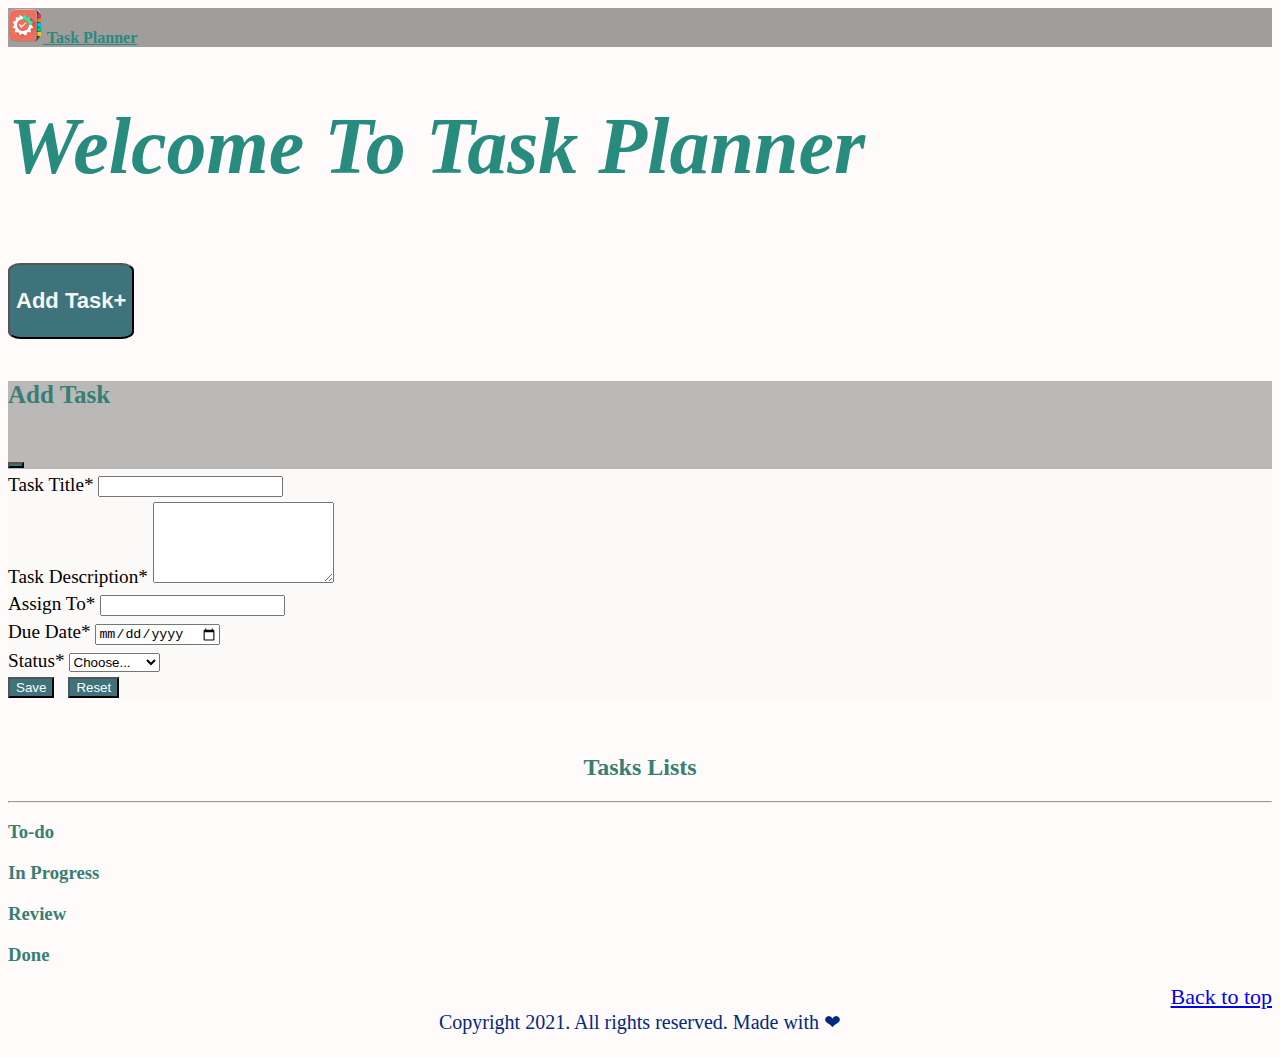
<file: index.html>
<!doctype html>
<html lang="en">
  <head>
        <!-- Required meta tags -->
        <meta charset="utf-8">
        <meta name="viewport" content="width=device-width, initial-scale=1">
        <!-- Bootstrap CSS -->
        <link href="https://cdn.jsdelivr.net/npm/bootstrap@5.0.2/dist/css/bootstrap.min.css" rel="stylesheet" integrity="sha384-EVSTQN3/azprG1Anm3QDgpJLIm9Nao0Yz1ztcQTwFspd3yD65VohhpuuCOmLASjC" crossorigin="anonymous">
        <!--  Bootstrap5 for  module-->
        <script type="module">
        import { Toast } from 'bootstrap.esm.min.js'
      
        Array.from(document.querySelectorAll('.toast'))
          .forEach(toastNode => new Toast(toastNode))
      </script>
      <script src = "./javaScript/taskManager.js" defer></script>
      <script src="./javaScript/index.js" defer></script>
    <!-- css style sheet -->
    <link rel="stylesheet" href="./css/style.css">
    <title>Task Planner</title>
  </head>
  <body>
      <!-- NavBar for logo Start -->
      <nav class="navbar navbar-light bg-light">
        <div class="container-fluid">
          <a class="navbar-brand" href="#">
            <img src="./images/logo.png" alt="" width="35" height="35" class="d-inline-block align-text-top">
              Task Planner
          </a>
        </div>
      </nav>
      <!-- NavBar for logo End -->
      <main>
            <!-- Heading of the page start -->
            <header class="container text-center">
                <h1><em>Welcome To Task Planner</em></h1>
            </header>
            <!-- Heading of the page end -->
            <!-- Adding a Add Task Button  and form in it-->
            <br>
            <section class="container mtb-10">
                <!-- Button trigger modal -->
                <!-- <label class="addTaskButtonlabel" for="addTaskButton">Add Task &emsp;</label> -->
                <button id="addTaskButton" type="button" class="btn btn-primary" data-bs-toggle="modal" data-bs-target="#staticBackdrop">
                    <h3 id="modalAddTaskButton">Add Task+</h3>
                </button>
                <!-- Modal -->
                <div class="modal fade" id="staticBackdrop" data-bs-backdrop="static" data-bs-keyboard="false" tabindex="-1" aria-labelledby="staticBackdropLabel" aria-hidden="true">
                    <div class="modal-dialog">
                    <div class="modal-content">
                        <div class="modal-header">
                        <h5 class="modal-title" id="staticBackdropLabel">Add Task</h5>
                        <button type="button" class="btn-close" data-bs-dismiss="modal" aria-label="Close" ></button>
                        </div>
                        <div class="modal-body">
                        <!-- Form Start -->
                        <form id="addTaskForm">
                            <input type="hidden" id="taskid" value="-1" />
                            <!-- Tasktitle -->
                            <div class="form-group title">
                                <label for="taskTitle">Task Title* </label><span id="errMsgTitle"> </span>
                                <input type="text" class="form-control" id="taskTitle" required>
                            </div>
                            <!-- Task Description -->
                            <div class="form-group details">
                                <label for="taskDetails">Task Description* </label><span id="errMsgDetails"> </span>
                                <textarea class="form-control" id="taskDetails" rows="5" required></textarea>
                            </div>
                            <!-- Assign To -->
                            <div class="form-group assignto">
                                <label for="taskAssign">Assign To* </label><span id="errMsgAssign"> </span>
                                <input type="text" class="form-control" id="taskAssign" required>
                            </div>
                            <!-- Due Date calender-->
                            <div class="form-group duedate">  
                                <label for="taskDueDate">Due Date* </label><span id="errMsgDueDate"> </span>
                                <input class="form-control" id="taskDueDate" name="date" placeholder="DD/MM/YYY" type="date" onfocus= "this.min=new Date(new Date().getTime() - new Date().getTimezoneOffset() * 60000).toISOString().split('T')[0]" required/>
                            </div>
                            <!-- Status dropdown-->
                            <div class="form-group">
                                <label for="taskStatus">Status*</label><span id="errMsgStatus"> </span>
                                <select id="taskStatus" class="form-control" required>
                                    <option value="" selected>Choose...</option>
                                    <option value="ToDo">To Do</option>
                                    <option value="InProgress">In Progress</option>
                                    <option value="Review">Review</option>
                                    <option value="Done">Done</option>
                                </select>
                            </div>
                            <!-- Save Button -->
                            <div class="form-group text-center submitButton mt-3">
                                <button type="button" id="btnSave" class="btn mt-8">Save</button>
                                <input type="reset" value="Reset" id="btnReset" class="btn reset mt-8"></button> 
                            </div>
                        </form>
                        <!-- Form End -->
                        </div>
                        <!-- <div class="modal-footer">
                        <button type="button" name="reset" id=reset class="btn btn-secondary" data-bs-dismiss="modal">Reset</button>
                        </div> -->
                    </div>
                    </div>
                </div>  
            </section>
            <br><br>
            <!-- Button trigger modal -->
            <!-- Task Status Grid Start -->
            <section class="container tasks mtb-10" >
                <h2>Tasks Lists</h2>
                <hr>
                <!--Row Start -->
                <div class="row" id="tasks">
                    <!-- todolist Start -->
                    <div class="col ToDo">                   
                        <h3 class>To-do</h3>
                        <!-- Card1 
                        <div id="draggable-handle" class="card mt-2  " >                     
                             Card content 
                            <div class="card-body" >-->
                                <!-- Title
                                    <h4 class="card-title"><a>Add JavaScript</a></h4> -->
                                    <!-- Text 
                                    <div class="card-text taskDescription">
                                        <label for="cardLabelDescription">Task Description: </label>
                                        <p class="cardDescriptionValue">To do actions using JavaScript
                                       </p>
                                    </div>
                                    <div class="card-text assignto">
                                        <label for="cardLabelAssign">Assign To: </label>
                                        <p class="cardAssignedToValue"> Priya and amrutha</p>
                                    </div>
                                    <div class="card-text duedate">
                                        <label for="cardLabelDueDate">DueDate: </label>
                                        <p class="cardDueDateValue"> 12-11-2021</p>
                                    </div>
                                    <div class="card-text status">
                                        <label for="cardLabelStatus">Status: </label>
                                        <p id="ToDo"class="cardStatusValue">To Do</p>
                                    </div>-->
                                    <!-- Button 
                                    <a data-bs-toggle="modal" data-bs-target="#staticBackdrop" class="btn btn-primary">Edit</a>
                                    <a href="#" class="btn btn-primary ">Delete</a>
                            </div>                              
                        </div> -->
                        <!-- Card 2 
                        <div id="draggable-handle" class="card mt-2" > -->                  
                            <!-- Card content 
                            <div class="card-body"> -->
                                <!-- Title 
                                    <h4 class="card-title"><a>Presentation of final project</a></h4> -->
                                    <!-- Text 
                                    <div class="card-text taskDescription">
                                        <label for="cardLabelDescription">Task Description: </label>
                                        <p class="cardDescriptionValue">Presenting the website
                                       </p>
                                    </div>
                                    <div class="card-text assignto">
                                        <label for="cardLabelAssign">Assign To: </label>
                                        <p class="cardAssignedToValue"> Priya and amrutha</p>
                                    </div>
                                    <div class="card-text duedate">
                                        <label for="cardLabelDueDate">DueDate: </label>
                                        <p class="cardDueDateValue"> 14-10-2021</p>
                                    </div>
                                    <div class="card-text status">
                                        <label for="cardLabelStatus">Status: </label>
                                        <p id="ToDo" class="cardStatusValue">To Do</p>
                                    </div>-->
                                    
                                    <!-- Button -->
                                    <!-- <a data-bs-toggle="modal" data-bs-target="#staticBackdrop" class="btn btn-primary">Edit</a>
                                    <a href="#" class="btn btn-primary ">Delete</a>
                            </div>
                        </div>                     -->
                    </div>
                    <!-- Todo End -->
                    <!-- In progress Start -->
                    <div class="col InProgress">    
                        <h3>In Progress</h3>              
                        <!-- Card 
                        <div id="draggable-handle" class="card mt-2" >   -->                 
                            <!-- Card content -->
                            <!-- <div class="card-body"> -->
                                <!-- Title -->
                                    <!-- <h4 class="card-title"><a>Add CSS</a></h4> -->
                                    <!-- Text -->
                                    <!-- <div class="card-text taskDescription">
                                        <label for="cardLabelDescription">Task Description: </label>
                                        <p class="cardDescriptionValue">Adding style to the web page
                                       </p>
                                    </div>
                                    <div class="card-text assignto">
                                        <label for="cardLabelAssign">Assign To: </label>
                                        <p class="cardAssignedToValue"> Priya and amrutha</p>
                                    </div>
                                    <div class="card-text duedate">
                                        <label for="cardLabelDueDate">DueDate: </label>
                                        <p class="cardDueDateValue"> 31-08-2021</p>
                                    </div>
                                    <div class="card-text status">
                                        <label for="cardLabelStatus">Status: </label>
                                        <p id = "InProgress" class="cardStatusValue">In Progress</p>
                                    </div> -->
                                    
                                    <!-- Button -->
                                    <!-- <a data-bs-toggle="modal" data-bs-target="#staticBackdrop" class="btn btn-primary">Edit</a>
                                    <a href="#" class="btn btn-primary ">Delete</a>
                            </div>                              
                        </div>  -->
                    </div>
                    <!-- In Progress End -->
                    <!-- Review Start -->
                    <div class="col Review"> 
                        <h3>Review</h3>                 
                        <!-- Card -->
                        <!-- <div id="draggable-handle" class="card mt-2" >                   -->
                            <!-- Card content -->
                            <!-- <div class="card-body"> -->
                                <!-- Title -->
                                    <!-- <h4 class="card-title"><a>Review HTML</a></h4> -->
                                    <!-- Text -->
                                    <!-- <div class="card-text taskDescription">
                                        <label for="cardLabelDescription">Task Description: </label>
                                        <p class="cardDescriptionValue">Review by Lisa
                                       </p>
                                    </div>
                                    <div class="card-text assignto">
                                        <label for="cardLabelAssign">Assign To: </label>
                                        <p class="cardAssignedToValue">Lisa</p>
                                    </div>
                                    <div class="card-text duedate">
                                        <label for="cardLabelDueDate">DueDate: </label>
                                        <p class="cardDueDateValue">01-09-2021</p>
                                    </div>
                                    <div class="card-text status">
                                        <label for="cardLabelStatus">Status: </label>
                                        <p id ="Review" class="cardStatusValue">Review</p>
                                    </div> -->
                                    
                                    <!-- Button -->
                                    <!-- <a data-bs-toggle="modal" data-bs-target="#staticBackdrop" class="btn btn-primary">Edit</a>
                                    <a href="#" class="btn btn-primary ">Delete</a>
                            </div>                              
                        </div> -->                   
                    </div> 
                    <!-- Review End -->
                    <!-- Done Start -->
                    <div class="col Done"> 
                        <h3>Done</h3>                  
                        <!-- Card -->
                        <!-- <div id="draggable-handle" class="card mt-2" > -->
                                                
                            <!-- Card content -->
                            <!-- <div class="card-body"> -->
                                <!-- Title -->
                                    <!-- <h4 class="card-title"><a>Create Wireframe</a></h4> -->
                                    <!-- Text -->
                                    <!-- <div class="card-text taskDescription">
                                        <label for="cardLabelDescription">Task Description: </label>
                                        <p class="cardDescriptionValue">Designing a web page
                                       </p>
                                    </div>
                                    <div class="card-text assignto">
                                        <label for="cardLabelAssign">Assign To: </label>
                                        <p class="cardAssignedToValue"> Priya and amrutha</p>
                                    </div>
                                    <div class="card-text duedate">
                                        <label for="cardLabelDueDate">DueDate: </label>
                                        <p class="cardDueDateValue"> 30-08-2021</p>
                                    </div>
                                    <div class="card-text status">
                                        <label for="cardLabelStatus">Status: </label>
                                        <p id ="Done" class="cardStatusValue">Done</p>
                                    </div> -->
                                    
                                    <!-- Button -->
                                    <!-- <a data-bs-toggle="modal" data-bs-target="#staticBackdrop" class="btn btn-primary">Edit</a>
                                    <a href="#" class="btn btn-primary ">Delete</a> 
                            </div>                              
                        </div>-->                   
                    </div>
                    <!-- Done End -->
                </div>
                <!-- Row End -->
            </section>
            <!-- Task Status Grid End -->            
           <!-- Back to Top  Link -->
            <section class="container linktotop text-right">
                <a href="#top">Back to top</a>
            </section>
        </main>
        <!-- Footer Start -->
        <footer class="footer text-center">
            Copyright 2021. All rights reserved. Made with &#10084;
        </footer>
        <!-- Footer End -->


        <!-- Optional JavaScript; choose one of the two! -->

        <!-- Option 1: Bootstrap Bundle with Popper -->
        <script src="https://cdn.jsdelivr.net/npm/bootstrap@5.0.2/dist/js/bootstrap.bundle.min.js" integrity="sha384-MrcW6ZMFYlzcLA8Nl+NtUVF0sA7MsXsP1UyJoMp4YLEuNSfAP+JcXn/tWtIaxVXM" crossorigin="anonymous"></script>

        <!-- Option 2: Separate Popper and Bootstrap JS -->
     <!--
        <script src="https://cdn.jsdelivr.net/npm/@popperjs/core@2.9.2/dist/umd/popper.min.js" integrity="sha384-IQsoLXl5PILFhosVNubq5LC7Qb9DXgDA9i+tQ8Zj3iwWAwPtgFTxbJ8NT4GN1R8p" crossorigin="anonymous"></script>
        <script src="https://cdn.jsdelivr.net/npm/bootstrap@5.0.2/dist/js/bootstrap.min.js" integrity="sha384-cVKIPhGWiC2Al4u+LWgxfKTRIcfu0JTxR+EQDz/bgldoEyl4H0zUF0QKbrJ0EcQF" crossorigin="anonymous"></script>
        -->
  </body>
</html>
</file>
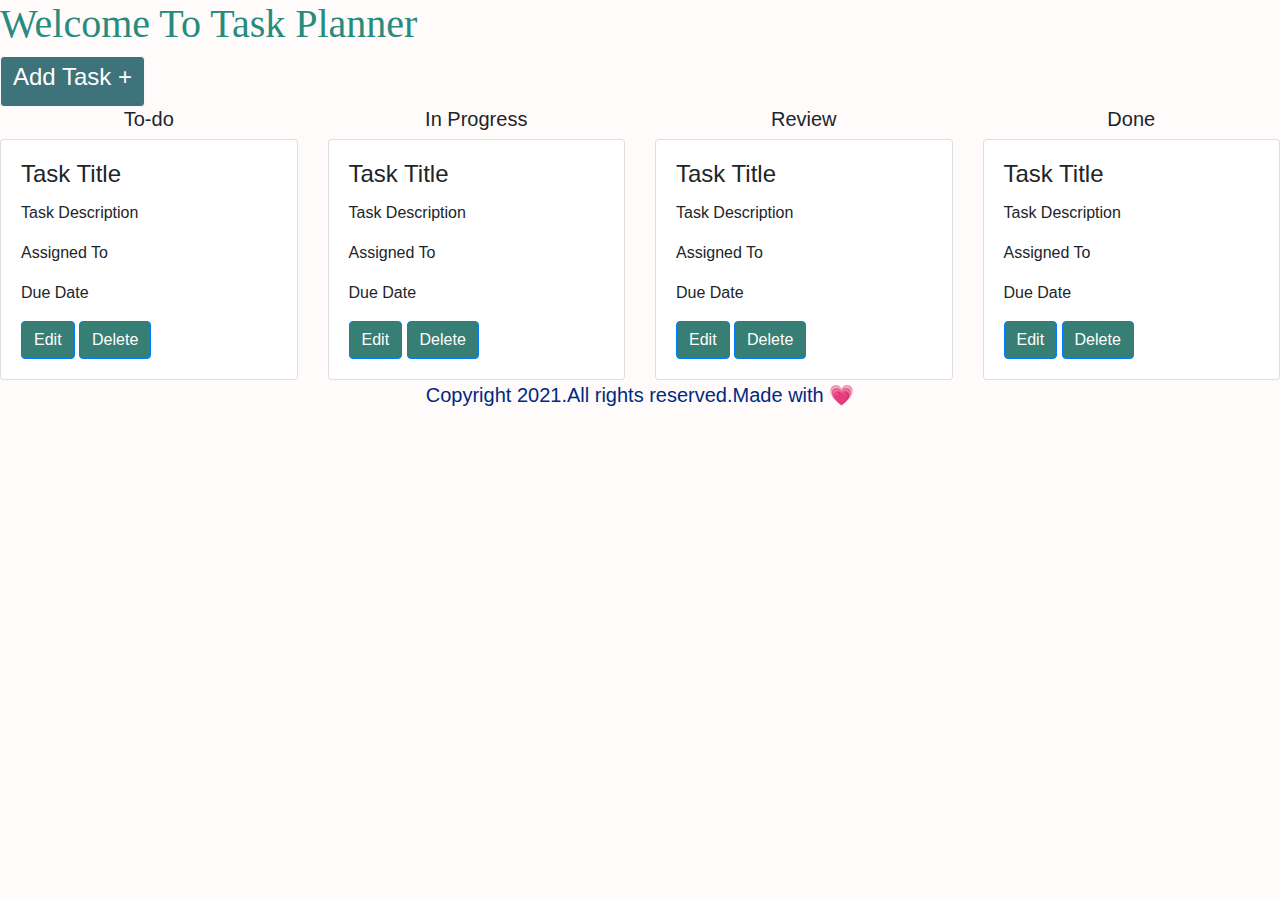
<file: home.html>
<!doctype html>
<html lang="en">
  <head>
    <!-- Required meta tags -->
    <meta charset="utf-8">
    <meta name="viewport" content="width=device-width, initial-scale=1, shrink-to-fit=no">

    <!-- Bootstrap CSS -->
    <link rel="stylesheet" href="https://stackpath.bootstrapcdn.com/bootstrap/4.3.1/css/bootstrap.min.css" integrity="sha384-ggOyR0iXCbMQv3Xipma34MD+dH/1fQ784/j6cY/iJTQUOhcWr7x9JvoRxT2MZw1T" crossorigin="anonymous">
    <!-- <link rel="stylesheet" href="https://maxcdn.bootstrapcdn.com/bootstrap/3.4.1/css/bootstrap.min.css">
    <script src="https://ajax.googleapis.com/ajax/libs/jquery/3.5.1/jquery.min.js"></script>
    <script src="https://maxcdn.bootstrapcdn.com/bootstrap/3.4.1/js/bootstrap.min.js"></script> -->
    
    <link rel="stylesheet" href="css/style.css">
    <title>Task Planner</title>
  </head>
  <body>
        <header>
            <h1>Welcome To Task Planner</h1>
        </header>   
        <!-- Adding a Add Task Button -->

        <div class="btn-group"> 
            <button type="button" class="btn btn-light"><h4><a href="addEditTask.html">Add Task +</a></h4></button>
        </div>
        <!-- Task Status Grid   -->
        <main class="tasks">
            <div class="container2">
                <div class="row labels text-center">
                    <div class="col ">
                        <h5>To-do</h5>

                    </div>
                    <div class="col">
                        <h5>In Progress</h5>
                    </div>
                    <div class="col">
                        <h5>Review</h5>
                    </div>
                    <div class="col">
                        <h5>Done</h5>
                    </div>
                </div>

                <!-- Task Card Details -->
                <div class="row cards">
                    <div class="col">                   
                        <!-- Card -->
                        <div id="draggable-handle" class="card">
                                                
                            <!-- Card content -->
                            <div class="card-body">
                                <!-- Title -->
                                    <h4 class="card-title"><a>Task Title</a></h4>
                                    <!-- Text -->
                                    <p class="card-text">Task Description</p>
                                    <p class="card-text">Assigned To</p>
                                    <p class="card-text">Due Date</p>

                                    <!-- Button -->
                                    <a href="./addEditTask.html" class="btn btn-primary">Edit</a>
                                    <a href="#" class="btn btn-primary ">Delete</a>
                            </div>                              
                        </div>                    
                    </div>

                    <div class="col">                   
                        <!-- Card -->
                        <div id="draggable-handle" class="card">
                                                
                            <!-- Card content -->
                            <div class="card-body">
                                <!-- Title -->
                                    <h4 class="card-title"><a>Task Title</a></h4>
                                    <!-- Text -->
                                    <p class="card-text">Task Description</p>
                                    <p class="card-text">Assigned To</p>
                                    <p class="card-text">Due Date</p>

                                    <!-- Button -->
                                    <a href="./addEditTask.html" class="btn btn-primary">Edit</a>
                                    <a href="#" class="btn btn-primary ">Delete</a>
                            </div>                              
                        </div>                    
                    </div>
                    <div class="col">                   
                        <!-- Card -->
                        <div id="draggable-handle" class="card">
                                                
                            <!-- Card content -->
                            <div class="card-body">
                                <!-- Title -->
                                    <h4 class="card-title"><a>Task Title</a></h4>
                                    <!-- Text -->
                                    <p class="card-text">Task Description</p>
                                    <p class="card-text">Assigned To</p>
                                    <p class="card-text">Due Date</p>

                                    <!-- Button -->
                                    <a href="./addEditTask.html" class="btn btn-primary">Edit</a>
                                    <a href="#" class="btn btn-primary ">Delete</a>
                            </div>                              
                        </div>                    
                    </div>
                    <div class="col">                   
                        <!-- Card -->
                        <div id="draggable-handle" class="card">
                                                
                            <!-- Card content -->
                            <div class="card-body">
                                <!-- Title -->
                                    <h4 class="card-title"><a>Task Title</a></h4>
                                    <!-- Text -->
                                    <p class="card-text">Task Description</p>
                                    <p class="card-text">Assigned To</p>
                                    <p class="card-text">Due Date</p>

                                    <!-- Button -->
                                    <a href="./addEditTask.html" class="btn btn-primary">Edit</a>
                                    <a href="#" class="btn btn-primary ">Delete</a>
                            </div>                              
                        </div>                    
                    </div>  
                </div>
            </div>
        </main>

        <!-- Optional JavaScript -->
        <!-- jQuery first, then Popper.js, then Bootstrap JS -->
        <!-- <script src="https://code.jquery.com/jquery-3.3.1.slim.min.js" integrity="sha384-q8i/X+965DzO0rT7abK41JStQIAqVgRVzpbzo5smXKp4YfRvH+8abtTE1Pi6jizo" crossorigin="anonymous"></script>
        <script src="https://cdnjs.cloudflare.com/ajax/libs/popper.js/1.14.7/umd/popper.min.js" integrity="sha384-UO2eT0CpHqdSJQ6hJty5KVphtPhzWj9WO1clHTMGa3JDZwrnQq4sF86dIHNDz0W1" crossorigin="anonymous"></script>
        <script src="https://stackpath.bootstrapcdn.com/bootstrap/4.3.1/js/bootstrap.min.js" integrity="sha384-JjSmVgyd0p3pXB1rRibZUAYoIIy6OrQ6VrjIEaFf/nJGzIxFDsf4x0xIM+B07jRM" crossorigin="anonymous"></script> -->
  </body>
  <footer id="closing">
        <p>Copyright 2021.All rights reserved.Made with &#128151</p>
  </footer>
</html>
</file>
<file: css/style.css>
/* Body CSS */
body{
    background-color: rgb(255, 251, 251) !important;
}
.navbar{
    background-color: rgb(161, 157, 157) !important;
}
.navbar-brand{
    font-family: Cursive, Times, serif;
    color: rgb(39, 139, 126) !important;
    font-weight: bold;
}

/* Header CSS */
header{ 
    color: rgb(39, 139, 126);
    font-size: 2.5em !important;
    font-family: Cursive, Times, serif;
    
    font-weight: bold !important;
}
/* Modal CSS */
#modalAddTaskButton{
    font-size: 22px;
    color:rgb(243, 247, 246) !important;
    font-weight: bold;
}
#addTaskButton{
    border-radius: 10%;
}
.modal-content{
    background-color: rgb(252, 249, 249);
}
.modal-header,.modal-footer{
    background-color: rgb(187, 184, 184);
}
.modal-title {
    font-size: 25px;
    font-weight: bold;
    justify-content: left;
    text-align: left; 
    font-family: Cursive, Times, serif;
    color: rgb(55, 126, 116) !important;
    }

/* Form CSS */
form{
   justify-content: center;
   align-content: center;
   
}
.form-group{
    margin-top: 5px;
}
label{
   font-size: 1.2em;
   align-content: left; 
    
}
.addtaskmain{
   background-color: rgb(184, 185, 179);
}
.details{
   overflow: auto;
}
button{
   background-color: rgb(62, 115, 124) !important;
   color:white !important
   
}
.reset{
    margin-left: 10px;;
    background-color: rgb(62, 115, 124) !important;
   color:white !important
}
button a,.card-body a{
   display: inline-block;
   color: white;
   text-align: center;
   text-decoration: none;
}
button a:hover{
   text-decoration: none; 
   color: rgb(19, 18, 18);
}

/* Task Lists CSS */
h2{
    text-align: center;
    color: rgb(55, 126, 116);
    font-weight: bold;
}
h3{
    color: rgb(55, 126, 116);
    font-weight: bold;
}
.card-body .btn{
    background-color:rgb(55, 126, 116);
}
/* #draggable-handle{
    width: 15rem;
    height:20rem;
} */

#ToDo{
    color: rgb(133, 198, 236) !important ;
    
}
#InProgress{

    color:rgb(235, 139, 13) !important;

}
#Review{
    color:rgb(235, 46, 13);
}
#Done{
    color:rgb(68, 241, 68);
}
/* Back to top link CSS */
.linktotop{
    text-align: right;
    font-size: 22px;
}

/* footer CSS */
footer {
    display: block;
    color: #012980;
    text-align: center;
    bottom: -44px;
    width: 100%;
    height: 40px;
    font-size: 20px;
}
#taskId {
    display: none;
}
</file>
